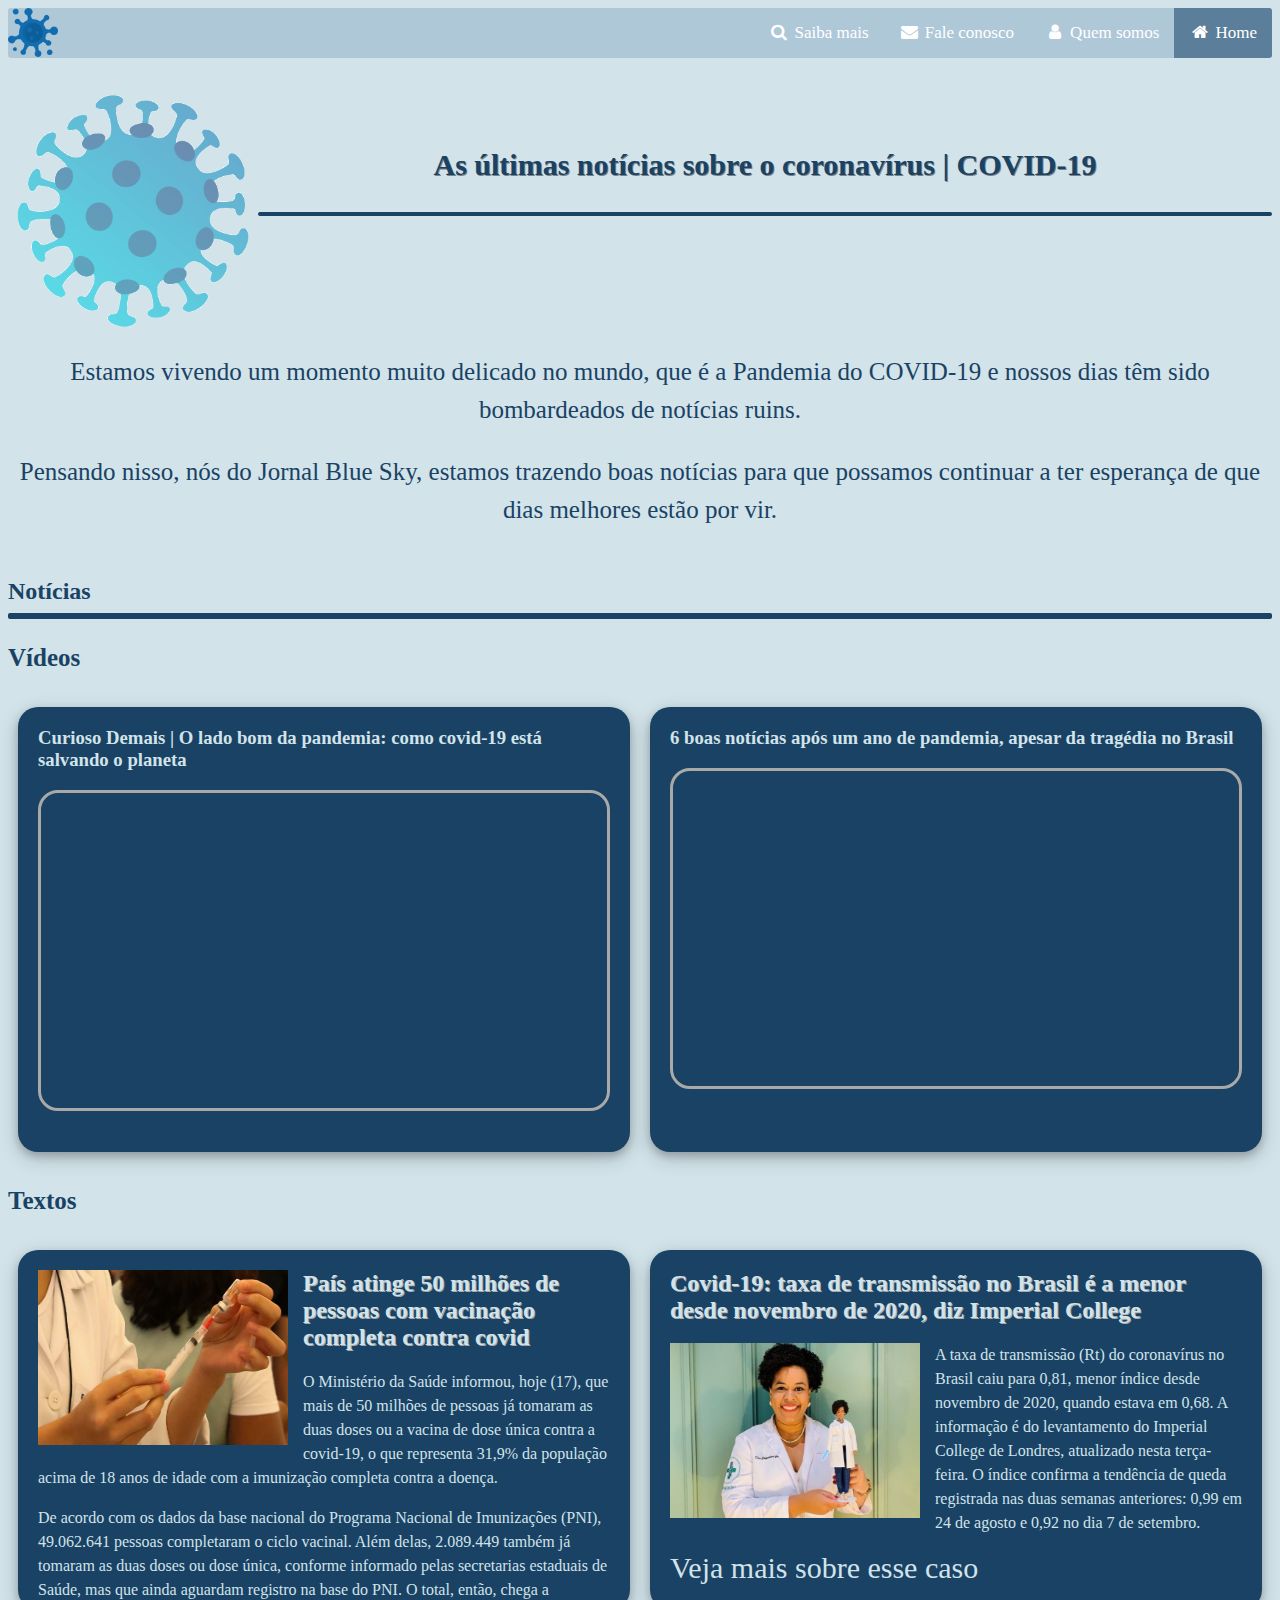
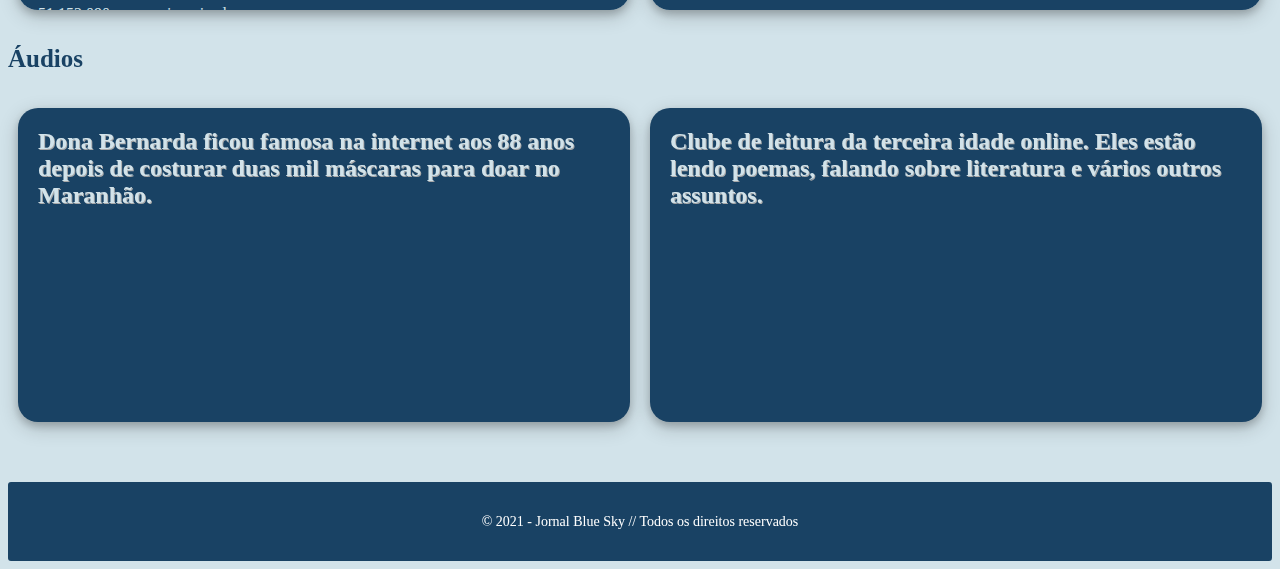
<file: index.html>
<!-- Informa ao navegador qual é a especificação do código que está sendo usada no documento -->
<!DOCTYPE html>
<!-- Declara o idioma principal do documento -->
<html lang="pt-br">

<head>
  <title>Jornal Blue Sky | Home</title>
  <meta charset="utf-8">
  <link rel="stylesheet" href="https://cdnjs.cloudflare.com/ajax/libs/font-awesome/4.7.0/css/font-awesome.min.css">
  <link rel="stylesheet" href="css/style.css">
  <!-- Ícone da página -->
  <link rel="icon" type="image/png" href="img/icon-blue.png">
</head>

<body>
  <!-- Barra de navegação principal -->
  <nav id="navbar">
    <ul>
      <li><a class="active" href="./index.html"><i class="fa fa-fw fa-home"></i> Home</a></li>
      <li><a href="./quemsomos.html"><i class="fa fa-fw fa-user"></i> Quem somos</a></li>
      <li><a href="./faleconosco.html"><i class="fa fa-fw fa-envelope"></i> Fale conosco</a></li>
      <li><a href="./saibamais.html"><i class="fa fa-fw fa-search"></i> Saiba mais</a></li>
    </ul>
    <img src="img/icon-blue.png" alt="Logotipo pequeno. Um vírus simbolizando a covid">
  </nav>

  <!-- Cabeçalho -->
  <header id="cabecalho">
    <img src="img/gif-covid.gif" alt="Uma imagem animada de um vírus azul girando.">
    <h1 class="hs-principais">As últimas notícias sobre o coronavírus | COVID-19</h1>
    <hr>
  </header>

  <!-- Conteúdo principal do site -->
  <main>
    <section class="texto-intro">
      <p class="p-principal">
        Estamos vivendo um momento muito delicado no mundo, que é a Pandemia do COVID-19 e nossos dias têm sido
        bombardeados de notícias ruins.<br>
      </p>
      <p class="p-principal">Pensando nisso, nós do Jornal Blue Sky, estamos trazendo boas notícias para que possamos continuar a
        ter esperança de que dias melhores estão por vir.</p>
      </p>
    </section>
    <!-- Notícias do Brasil -->
    <section id="brasil">
      <header>
        <h2>Notícias</h2>
        <hr>
      </header>

      <section>
        <h3 class="titulos-sessoes">Vídeos</h3>
        <div class="blocos">
          <article class="video">
            <h3>Curioso Demais | O lado bom da pandemia: como covid-19 está salvando o planeta</h3>
            <div>
              <iframe class="imgNoticia" src="https://www.youtube.com/embed/nybogA23cTk" frameborder="0" allowfullscreen>
              </iframe>
            </div>
          </article>
          <article class="video">
            <h3>6 boas notícias após um ano de pandemia, apesar da tragédia no Brasil</h3>
            <div>
              <iframe class="imgNoticia" src="https://www.youtube.com/embed/MxyS5FVJnDQ" frameborder="0" allowfullscreen>
              </iframe>
            </div>
          </article>
        </div>
      </section>

      <section>
        <h3 class="titulos-sessoes">Textos</h3>
        <div class="blocos">
          <article class="texto">
            <img src="img/noticia-1.jpg" alt="A mão de uma enfermeira com uma seringa e agulha sugando a ampola de vidro onde contém o líquido da vacina da covid" i="img1">
            <h2>País atinge 50 milhões de pessoas com vacinação completa contra covid</h2>
            <p>O Ministério da Saúde informou, hoje (17), que mais de 50 milhões de pessoas já tomaram as duas doses
              ou a vacina de dose única contra a covid-19,
              o que representa 31,9% da população acima de 18 anos de idade com a imunização completa contra a
              doença.
            </p>
            <p>De acordo com os dados da base nacional do Programa Nacional de Imunizações (PNI), 49.062.641 pessoas completaram o ciclo vacinal. Além delas, 2.089.449 também já tomaram as duas doses ou dose única, conforme informado pelas secretarias estaduais de Saúde, mas que ainda aguardam registro na base do PNI. O total, então, chega a 51.152.090 pessoas imunizadas.</p>
            <p></p>
            <a href="https://agenciabrasil.ebc.com.br/saude/noticia/2021-08/pais-atinge-50-milhoes-de-pessoas-com-vacinacao-completa-contra-covid" target="_blank" class="links">Veja
              mais sobre esse caso</a>
          </article>
          <article class="texto">
            <h2>Covid-19: taxa de transmissão no Brasil é a menor desde novembro de 2020, diz Imperial College</h2>
            <img src="img/noticia-2.jpg" alt="Pessoas esperando na fila de vacinação">
            <p>A taxa de transmissão (Rt) do coronavírus no Brasil caiu para 0,81, menor índice desde novembro de 2020, quando estava em 0,68. A informação é do levantamento do Imperial College de Londres, atualizado nesta terça-feira. O índice confirma a tendência de queda registrada nas duas semanas anteriores: 0,99 em 24 de agosto e 0,92 no dia 7 de setembro.
            </p>
            <a href="https://extra.globo.com/noticias/saude-e-ciencia/covid-19-taxa-de-transmissao-no-brasil-a-menor-desde-novembro-de-2020-diz-imperial-college-25196924.html?utm_source=Twitter&utm_medium=Social&utm_campaign=Extra" target="_blank" class="links">Veja mais sobre esse caso</a>
          </article>
        </div>
      </section>

      <section>
        <h3 class="titulos-sessoes">Áudios</h3>
        <div class="blocos">
          <article>
            <h2>Dona Bernarda ficou famosa na internet aos 88 anos depois de costurar duas mil máscaras para doar no Maranhão.</h2>
            <iframe src="https://open.spotify.com/embed-podcast/episode/6P6lLJSa9gPthVCLvxezb5" frameborder="0" allowtransparency="true" allow="encrypted-media" class="podcast"></iframe>
          </article>
          <article>
            <h2>Clube de leitura da terceira idade online. Eles estão lendo poemas, falando sobre literatura e vários outros assuntos.</h2>
            <iframe src="https://open.spotify.com/embed-podcast/episode/1BYHNCZbAwL95rHVZwK98p" frameborder="0" allowtransparency="true" allow="encrypted-media" class="podcast"></iframe>
          </article>
        </div>
      </section>
    </section>


  </main>

  <!-- Rodapé -->
  <footer>
    <p>
      &copy; 2021 - Jornal Blue Sky // Todos os direitos reservados
    </p>
  </footer>

</body>

</html>
</file>
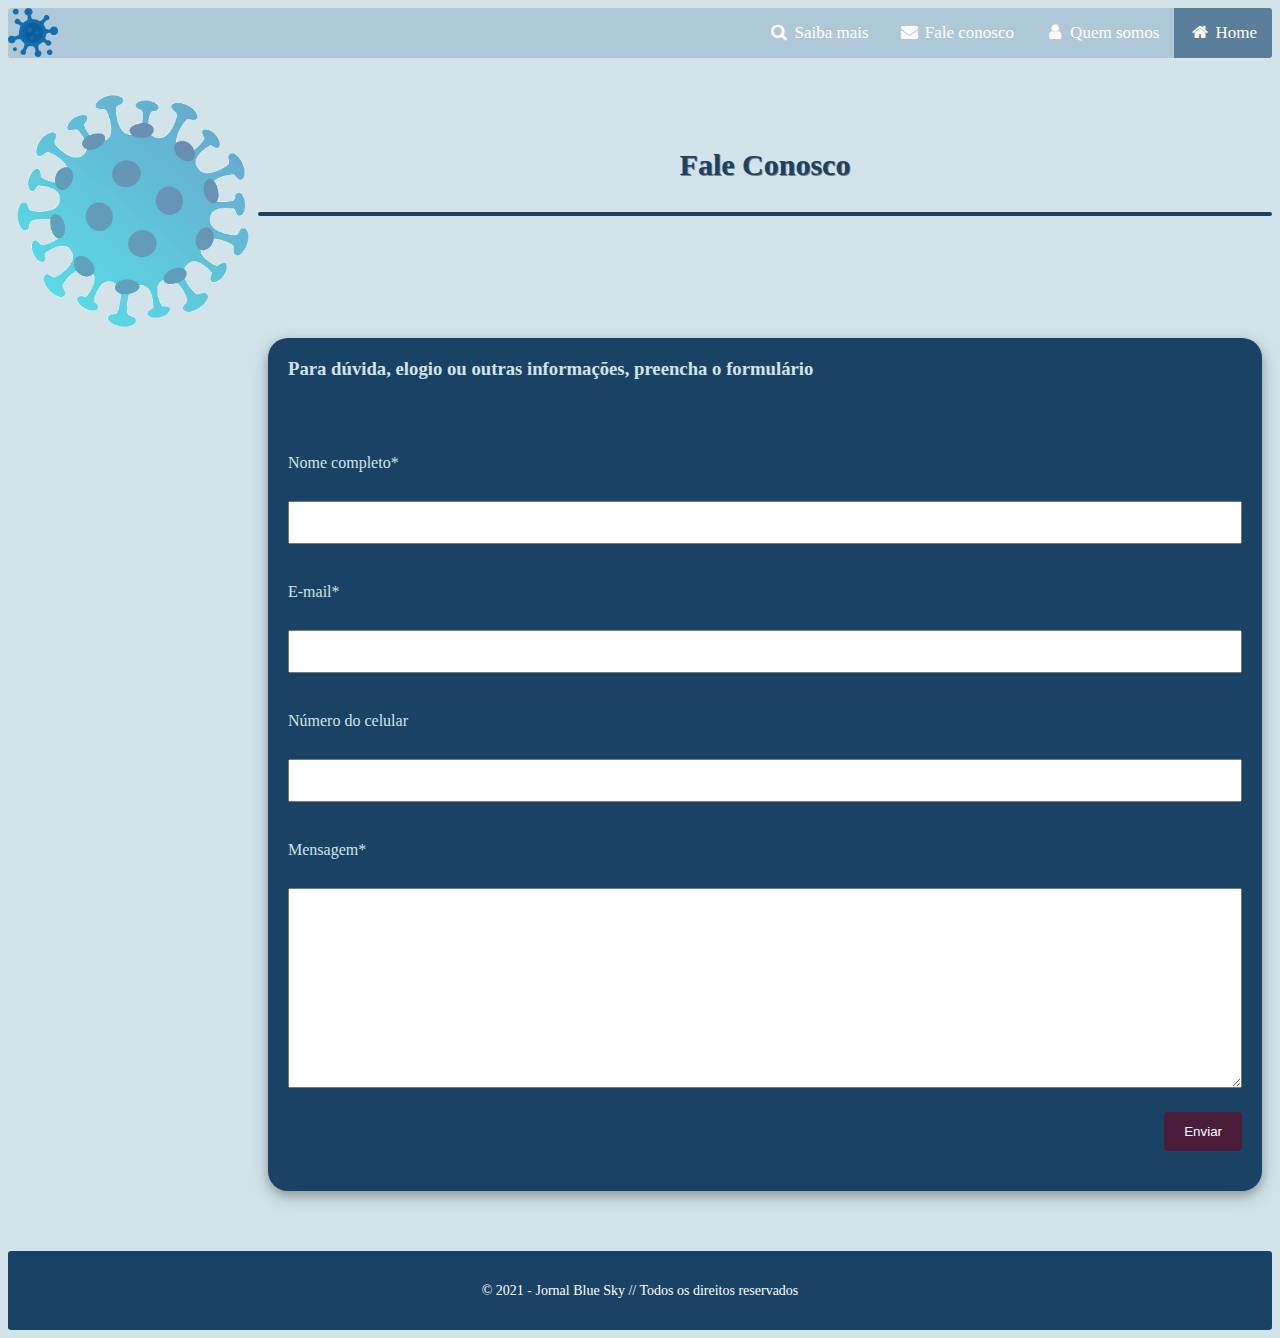
<file: faleconosco.html>
<!-- Informa ao navegador qual é a especificação do código que está sendo usada no documento -->
<!DOCTYPE html>
<html lang="pt-br">

<head>
  <title>Jornal Blue Sky | Fale Conosco</title>
  <meta charset="utf-8">
  <link rel="stylesheet" href="https://cdnjs.cloudflare.com/ajax/libs/font-awesome/4.7.0/css/font-awesome.min.css">
  <link rel="stylesheet" href="css/style.css">
  <!-- Ícone da página -->
  <link rel="icon" type="image/png" href="img/icon-blue.png">
</head>

<body>
  <!-- Barra de navegação principal -->
  <nav id="navbar">
    <ul>
      <li><a class="active" href="./index.html"><i class="fa fa-fw fa-home"></i> Home</a></li>
      <li><a href="./quemsomos.html"><i class="fa fa-fw fa-user"></i> Quem somos</a></li>
      <li><a href="./faleconosco.html"><i class="fa fa-fw fa-envelope"></i> Fale conosco</a></li>
      <li><a href="./saibamais.html"><i class="fa fa-fw fa-search"></i> Saiba mais</a></li>
    </ul>
    <img src="img/icon-blue.png" alt="Logotipo pequeno. Um vírus simbolizando a covid">
  </nav>

  <!-- Cabeçalho -->
  <header id="cabecalho">
    <img src="img/gif-covid.gif" alt="Uma imagem animada de um vírus azul girando.">
    <h1 class="hs-principais">Fale Conosco</h1>
    <hr>
  </header>

  <!-- Conteúdo principal da página -->
  <main>
    <div class="blocos" id="saibaMais">
      <article>
        <h3 class="titulo-sessoes">Para dúvida, elogio ou outras informações, preencha o formulário</h3>
        <br>
        <br>
        <form id="faleConosco" action="https://docs.google.com/forms/u/0/d/e/1FAIpQLSfsjEafnNc_w7Nem2L3F71KLx5WaoKZJ2X3cPKPd8GAPsr0uA/formResponse" method="post">
          <p><label for="campo1">Nome completo*</label></p>
          <input type="text" name="entry.1200055755" id="campo1" required>
          <p><label for="campo2">E-mail*</label></p>
          <input type="email" name="entry.1881721860" id="campo2" required>
          <p><label for="campo3">Número do celular</label></p>
          <input type="tel" name="entry.206970105" id="campo3">
          <p><label for="campo4">Mensagem*</label></p>
          <textarea name="entry.1131179319" id="campo4" required></textarea>
          <input type="submit" value="Enviar">
        </form>
        <section id="msg" aria-live="polite">
        </section>
      </article>
    </div>
  </main>
  <!-- Rodapé -->
  <footer>
    <p>
      &copy; 2021 - Jornal Blue Sky // Todos os direitos reservados
    </p>
  </footer>

</body>

</html>
</file>
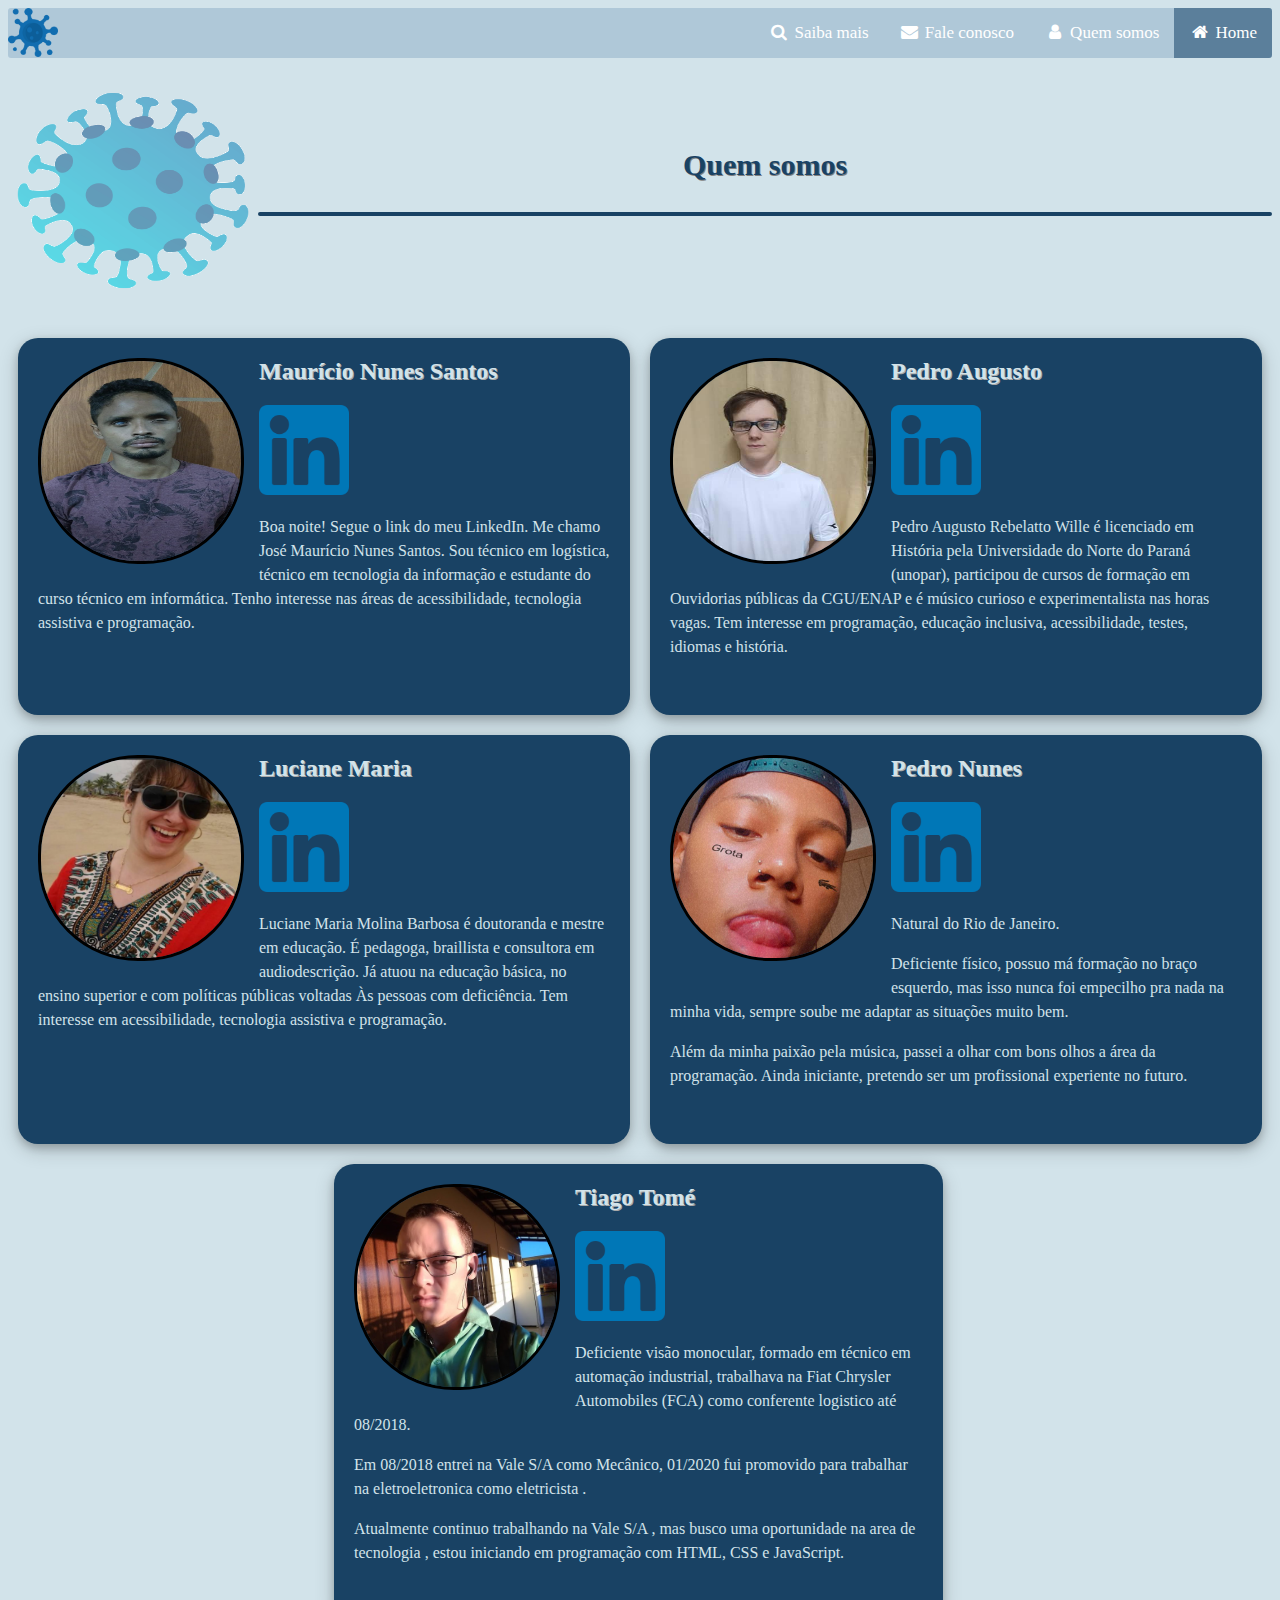
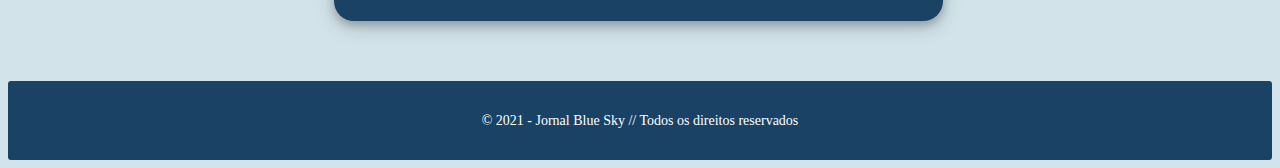
<file: quemsomos.html>
<!-- Informa ao navegador qual é a especificação do código que está sendo usada no documento -->
<!DOCTYPE html>
<html lang="pt-br">

<head>
  <title>Jornal Blue Sky | Quem Somos</title>
  <meta charset="utf-8">
  <link rel="stylesheet" href="https://cdnjs.cloudflare.com/ajax/libs/font-awesome/4.7.0/css/font-awesome.min.css">
  <link rel="stylesheet" href="css/style.css">
  <!-- Ícone da página -->
  <link rel="icon" type="image/png" href="img/icon-blue.png">
</head>

<body>
  <!-- Barra de navegação principal -->
  <nav id="navbar">
    <ul>
      <li><a class="active" href="./index.html"><i class="fa fa-fw fa-home"></i> Home</a></li>
      <li><a href="./quemsomos.html"><i class="fa fa-fw fa-user"></i> Quem somos</a></li>
      <li><a href="./faleconosco.html"><i class="fa fa-fw fa-envelope"></i> Fale conosco</a></li>
      <li><a href="./saibamais.html"><i class="fa fa-fw fa-search"></i> Saiba mais</a></li>
    </ul>
    <img src="img/icon-blue.png" alt="Logotipo pequeno. Um vírus simbolizando a covid">
  </nav>

  <!-- Cabeçalho -->
  <header id="cabecalho">
    <img src="img/gif-covid.gif" alt="Uma imagem animada de um vírus azul girando." class="gif-covid">
    <h1 class="titulos-sessoes">Quem somos</h1>
    <hr>
  </header>

  <!-- Conteúdo principal da página // Perfis pessoais em blocos -->
  <main>
    <div class="blocos">
      <article>
        <img class="imgPessoa" src="img/mauricio-icon.jfif" alt="Foto de Maurício Nunes Santos">
        <h2>Maurício Nunes Santos</h2>
        <a href="https://www.linkedin.com/in/jos%C3%A9-mauricio-nunes-santos-502210220" target="_blank">
          <img class="img_linkedin" src="img/linkedin.png" alt="Logotipo do LinkedIn">
        </a>
        <p>
          Boa noite! Segue o link do meu LinkedIn. Me chamo José Maurício Nunes Santos. Sou técnico em logística, técnico em tecnologia da informação e estudante do curso técnico em informática. Tenho interesse nas áreas de acessibilidade, tecnologia assistiva e programação.
        </p>
      </article>
      <article>
        <img class="imgPessoa" src="img/pedroaugusto-icon.jfif" alt="Foto de Pedro Augusto">
        <h2>Pedro Augusto</h2>
        <a href="https://www.linkedin.com/in/pedro-wille-66ba3020a/" target="_blank">
          <img class="img_linkedin" src="img/linkedin.png" alt="Logotipo do LinkedIn">
        </a>
        <p>
          Pedro Augusto Rebelatto Wille é licenciado em História pela Universidade do Norte do Paraná (unopar), participou de cursos de formação em Ouvidorias públicas da CGU/ENAP e é músico curioso e experimentalista nas horas vagas. Tem interesse em programação, educação inclusiva, acessibilidade, testes, idiomas e história.
        </p>
        </p>
      </article>
    </div>

    <div class="blocos">
      <article>
        <img class="imgPessoa" src="img/luciane-icon.jfif" alt="Foto de Luciane Maria">
        <h2>Luciane Maria</h2>
        <a href="https://www.linkedin.com/in/luciane-maria-molina-barbosa-11164613a/" target="_blank">
          <img class="img_linkedin" src="img/linkedin.png" alt="Logotipo do LinkedIn">
        </a>
        <p>
          Luciane Maria Molina Barbosa é doutoranda e mestre em educação. É pedagoga, braillista e consultora em audiodescrição. Já atuou na educação básica, no ensino superior e com políticas públicas voltadas Às pessoas com deficiência. Tem interesse em acessibilidade, tecnologia assistiva e programação.
        </p>
        </p>
      </article>
      <article>
        <img class="imgPessoa" src="img/pedronunes-icon.jfif" alt="Foto de Pedro Nunes">
        <h2>Pedro Nunes</h2>
        <a href="https://www.linkedin.com/in/pedro-nunes-457209199/" target="_blank">
          <img class="img_linkedin" src="img/linkedin.png" alt="Logotipo do LinkedIn">
        </a>
        <p>
          Natural do Rio de Janeiro.
        </p>
        <p>
          Deficiente físico, possuo má formação no braço esquerdo, mas isso nunca foi empecilho pra nada na minha vida, sempre soube me adaptar as situações muito bem.
        </p>
        <p>
          Além da minha paixão pela música, passei a olhar com bons olhos a área da programação. Ainda iniciante, pretendo ser um profissional experiente no futuro.
        </p>
        </p>
      </article>
    </div>

    <div class="blocos quinto-bloco">
      <article class="bloco-solo">
        <img class="imgPessoa" src="img/tiago-icon.jpg" alt="Foto de Tiago Tomé">
        <h2>Tiago Tomé</h2>
        <a href="https://www.linkedin.com/in/tiago-tom%C3%A9-07927221a/" target="_blank">
          <img class="img_linkedin" src="img/linkedin.png" alt="Logotipo do LinkedIn">
        </a>
        <p>
          Deficiente visão monocular, formado em técnico em automação industrial, trabalhava na Fiat Chrysler
          Automobiles (FCA) como conferente logistico até 08/2018.
        </p>
        <p>
          Em 08/2018 entrei na Vale S/A como Mecânico, 01/2020 fui promovido para trabalhar na
          eletroeletronica como eletricista .
        </p>
        <p>
          Atualmente continuo trabalhando na Vale S/A , mas busco uma oportunidade na area de tecnologia ,
          estou iniciando em
          programação com HTML, CSS e JavaScript.
        </p>
      </article>
    </div>
  </main>

  <!-- Rodapé -->
  <footer>
    <p>
      &copy; 2021 - Jornal Blue Sky // Todos os direitos reservados
    </p>
  </footer>

</body>

</html>
</file>
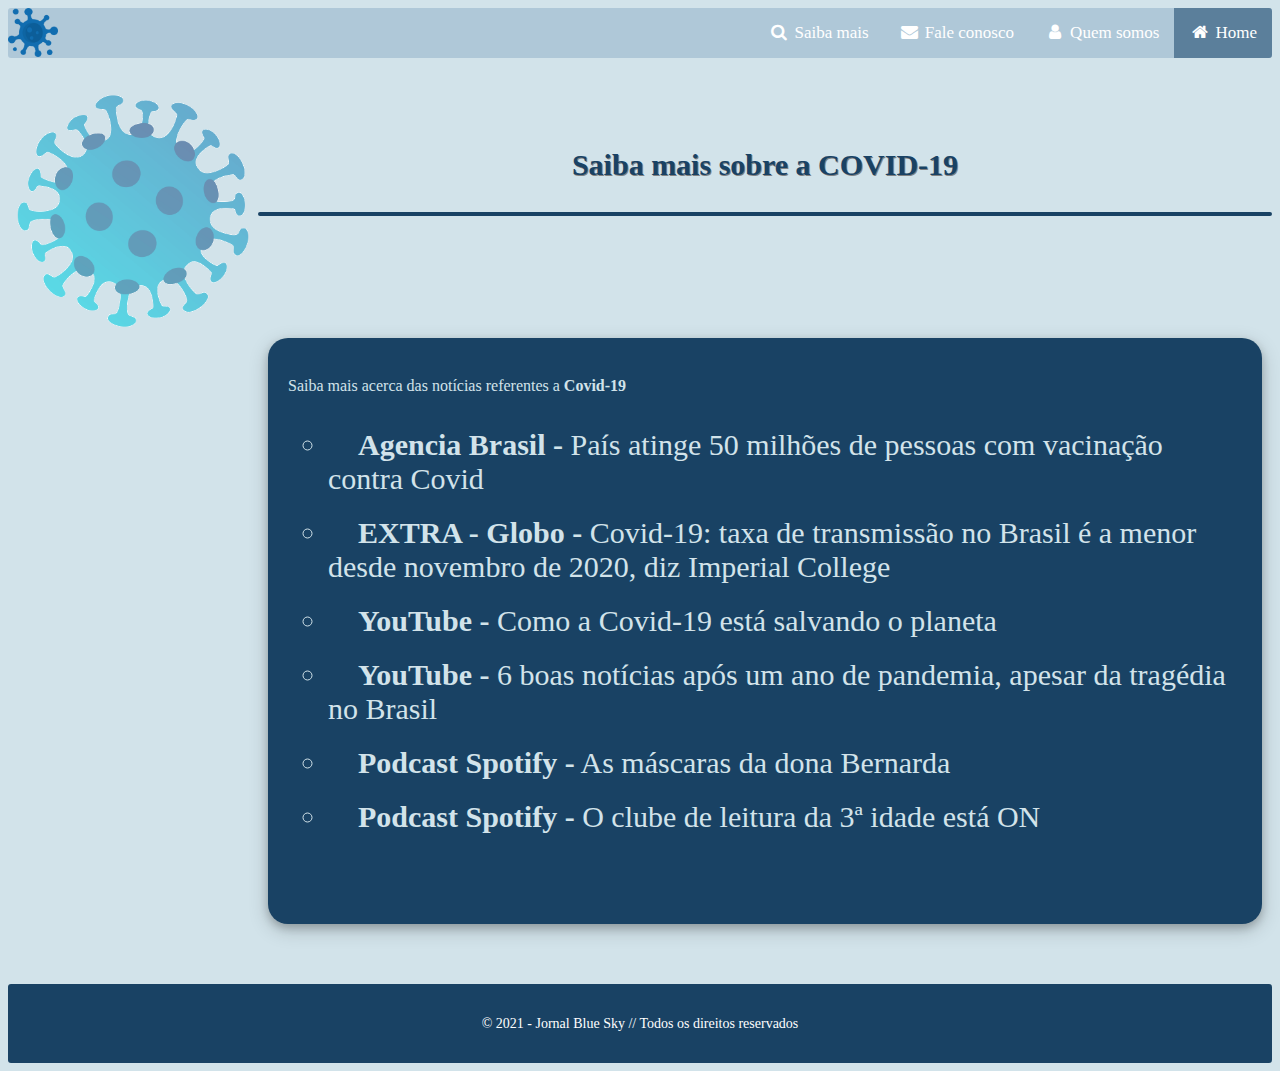
<file: saibamais.html>
<!-- Informa ao navegador qual é a especificação do código que está sendo usada no documento -->
<!DOCTYPE html>
<html lang="pt-br">

<head>
  <title>Jornal Blue Sky | Saiba Mais</title>
  <meta charset="utf-8">
  <link rel="stylesheet" href="https://cdnjs.cloudflare.com/ajax/libs/font-awesome/4.7.0/css/font-awesome.min.css">
  <link rel="stylesheet" href="css/style.css">
  <!-- Ícone da página -->
  <link rel="icon" type="image/png" href="img/icon-blue.png">
</head>

<body>
  <!-- Barra de navegação principal -->
  <nav id="navbar">
    <ul>
      <li><a class="active" href="./index.html"><i class="fa fa-fw fa-home"></i> Home</a></li>
      <li><a href="./quemsomos.html"><i class="fa fa-fw fa-user"></i> Quem somos</a></li>
      <li><a href="./faleconosco.html"><i class="fa fa-fw fa-envelope"></i> Fale conosco</a></li>
      <li><a href="./saibamais.html"><i class="fa fa-fw fa-search"></i> Saiba mais</a></li>
    </ul>
    <img src="img/icon-blue.png" alt="Logotipo pequeno. Um vírus simbolizando a covid">
  </nav>

  <!-- Cabeçalho -->
  <header id="cabecalho">
    <img src="img/gif-covid.gif" alt="Uma imagem animada de um vírus azul girando.">
    <h1 class="hs-principais">Saiba mais sobre a COVID-19</h1>
    <hr>
  </header>

  <!-- Conteúdo principal da página -->
  <main>
    <div class="blocos" id="saibaMais">
      <article>
        <p>Saiba mais acerca das notícias referentes a <strong>Covid-19</strong></p>
        <ul class="saiba-mais-links">
          <li><a href="https://agenciabrasil.ebc.com.br/saude/noticia/2021-08/pais-atinge-50-milhoes-de-pessoas-com-vacinacao-completa-contra-covid"" target="_blank">
                <strong>Agencia Brasil -</strong> País atinge 50 milhões de pessoas com vacinação contra Covid</a></li>
            <li><a href=" https://extra.globo.com/noticias/saude-e-ciencia/covid-19-taxa-de-transmissao-no-brasil-a-menor-desde-novembro-de-2020-diz-imperial-college-25196924.html?utm_source=Twitter&utm_medium=Social&utm_campaign=Extra">
              <strong>EXTRA - Globo -</strong> Covid-19: taxa de transmissão no Brasil é a menor desde novembro de 2020, diz Imperial College</a></li>
          <li><a href="https://www.youtube.com/watch?v=nybogA23cTk" target="_blank">
              <strong>YouTube -</strong> Como a Covid-19 está salvando o planeta</a></li>
          <li><a href="https://www.youtube.com/watch?v=MxyS5FVJnDQ&t=5s" target="_blank">
              <strong>YouTube -</strong> 6 boas notícias após um ano de pandemia, apesar da tragédia no Brasil</a></li>
          <li><a href="https://open.spotify.com/episode/6P6lLJSa9gPthVCLvxezb5?si=YeQ4EMO4SwGcTk3FkfIj_w&dl_branch=1" target="_blank">
              <strong>Podcast Spotify -</strong> As máscaras da dona Bernarda</a></li>
          <li><a href="https://open.spotify.com/episode/1BYHNCZbAwL95rHVZwK98p?si=oTgS4tEvT_qY_-yxpsGJ9g&dl_branch=1" target="_blank">
              <strong>Podcast Spotify -</strong> O clube de leitura da 3ª idade está ON</a></li>
        </ul>
      </article>
    </div>
  </main>

  <!-- Rodapé -->
  <footer>
    <p>
      &copy; 2021 - Jornal Blue Sky // Todos os direitos reservados
    </p>
  </footer>

</body>

</html>
</file>
<file: css/style.css>
/* Corpo da página */

    body {
      /* Fonte padrão da página */
      font-family: Cambria, Cochin, Georgia, Times, 'Times New Roman', serif;
      background-color: #D2E3EA;
  }

  /* Campos de entrada dos formulários */

  input[type=text], input[type=email], input[type=tel], textarea {
      width: 100%;
      padding: 12px 20px;
      margin: 10px 0 20px 0;
      box-sizing: border-box;
      resize: vertical;
  }

  textarea {
      height: 200px;
  }

  input[type=submit] {
      background-color: #4B1B3A;
      color: white;
      padding: 12px 20px;
      border: none;
      border-radius: 4px;
      cursor: pointer;
      float: right;
  }

  input[type=submit]:hover {
      background-color: black;
  }

  /* Listas das barras de navegação */

  nav ul {
      list-style-type: none;
      margin: 0;
      padding: 0;
  }

  /* Links nas barras de navegação */

  nav a {
      float: right;
      font-size: 17px;
      padding: 15px;
      text-decoration: none;
  }

  /* Barra de navegação principal */

  #navbar {
      width: 100%;
      background-color: #AFC8D8;
      overflow: auto;
      border-radius: 3px;
  }

  /* Links da barra de navegação */

  #navbar a {
      color: white;
  }

  /* Mouse sobre links da barra de navegação */

  #navbar a:hover {
      background-color: #194264;
  }

  /* Item de menu ativo da barra de navegação */

  .active {
      background-color: #5B7F9B;
  }

  /* Logo da barra de navegação */

  #navbar img {
      width: 50px;
      float: left;
      margin-right: 10px;
  }

  /* Cabeçalho */

  #cabecalho {
      height: 250px;
  }

  /* Logo do cabeçalho */

  #cabecalho img {
      width: 250px;
      float: left;
      text-align: center;
  }

  /* Título do cabeçalho */

  #cabecalho h1 {
      text-align: center;
      font-size: 30px;
      font-weight: bolder;
      text-shadow: 1px 1px gray;
      padding-top: 70px;
      padding-bottom: 10px;
  }

  /* Linha do cabeçalho */

  #cabecalho hr {
      border: 2px solid #194264;
      border-radius: 3px;
  }

  /* Barra de navegação do cabeçalho */

  #cabecalho div {
      text-align: center;
  }

  /* Links da barra de navegação do cabeçalho */

  #cabecalho div a {
      color: #194264;
      text-decoration: none;
      padding: 0 30px;
  }

  /* Mouse sobre links da barra de navegação do cabeçalho */

  #cabecalho div a:hover {
      font-weight: bolder;
  }

  /* Título das sessões */

  header h2 {
      margin: 50px 0 0 0;
  }

  /* Título da sessão Brasil */

  #brasil header {
      color: #194264;
  }

  /* Linha da sessão Brasil */

  #brasil hr {
      border: 3px solid #194264;
      border-radius: 2px;
  }

  .video div {
      position: relative;
      overflow: hidden;
      width: 100%;
      padding-top: 56.25%;
  }

  /* Vídeo das notícias */

  .video iframe {
      position: absolute;
      top: 0;
      left: 0;
      bottom: 0;
      right: 0;
      width: 99%;
      height: 98%;
  }

  /* Notícias em texto */

  .texto {
      height: 300px;
      overflow-y: scroll;
  }

  /* Imagem das notícias em texto */

  .texto img {
      float: left;
      width: 250px;
      height: 175px;
      margin: 0 15px 15px 0;
  }

  /* Rodapé */

  footer {
      font-size: 14px;
      background-color: #194264;
      color: white;
      text-align: center;
      padding: 15px;
      margin-top: 50px;
      border-radius: 3px;
  }

  /* Blocos de notícias */

  .blocos {
      display: flex;
  }

  /* Título da notícia */

  .blocos h3 {
      margin-top: 0;
  }

  /* Nomes em Quem Somos */

  .blocos h2 {
      margin-top: 0;
      text-shadow: 1px 1px darkgray;
  }

  /* Notícias */

  .blocos article {
      background-color: #194264;
      margin: 10px;
      padding: 20px;
      padding-bottom: 40px;
      box-shadow: 0 4px 8px 0 rgba(0, 0, 0, 0.2), 0 6px 20px 0 rgba(0, 0, 0, 0.19);
      border-radius: 20px;
      width: 100%;
      color: #D2E3EA;
  }

  /* Imagem/vídeo da notícia */

  .imgNoticia {
      border: 3px solid darkgray;
      border-radius: 20px;
  }

  /* Fotos em Quem Somos */

  .imgPessoa {
      width: 200px;
      height: 200px;
      border: 3px solid black;
      border-radius: 100px;
      float: left;
      margin: 0 15px 15px 0;
  }

  /* Lista de sites em Saiba Mais */

  #saibaMais ul {
      list-style-type: circle;
  }

  /* Items da lista em Saiba Mais */

  #saibaMais li {
      padding-bottom: 20px;
  }

  /* Links em Saiba Mais */

  #saibaMais a {
      color: #D2E3EA;
      text-decoration: none;
      padding: 0 30px;
  }

  /* Mouse sobre links em Saiba Mais */

  #saibaMais a:hover {
      font-weight: bolder;
  }

  /* Imagem do Linkedin */

  .img_linkedin {
      width: 90px;
  }

  @media only screen and (max-width: 768px) {
      .navbar a {
          float: none;
          display: block;
      }
      .blocos {
          flex-direction: column;
      }
      .blocos article {
          width: 87%;
      }
  }

  .texto-intro {
    text-align: center;
  }

  .podcast {
    width: 100%;
  }

  .titulos-sessoes, 
  .p-principal,
  .hs-principais {
    color: #194264;
    font-size: 25px;
  }

  .links,
  .saiba-mais-links {
    text-decoration: none;
    color: #D2E3EA;
    font-size: 30px;
  }

  .links:hover {
    color: yellow;
  }

  .gif-covid {
      height: 90%;
  }

  .bloco-solo {
      width: 45% !important;
  }

  .quinto-bloco {
      padding-left: 25%;
      width: 100%;
  }

  p {
      line-height: 1.5em;
  }
</file>
